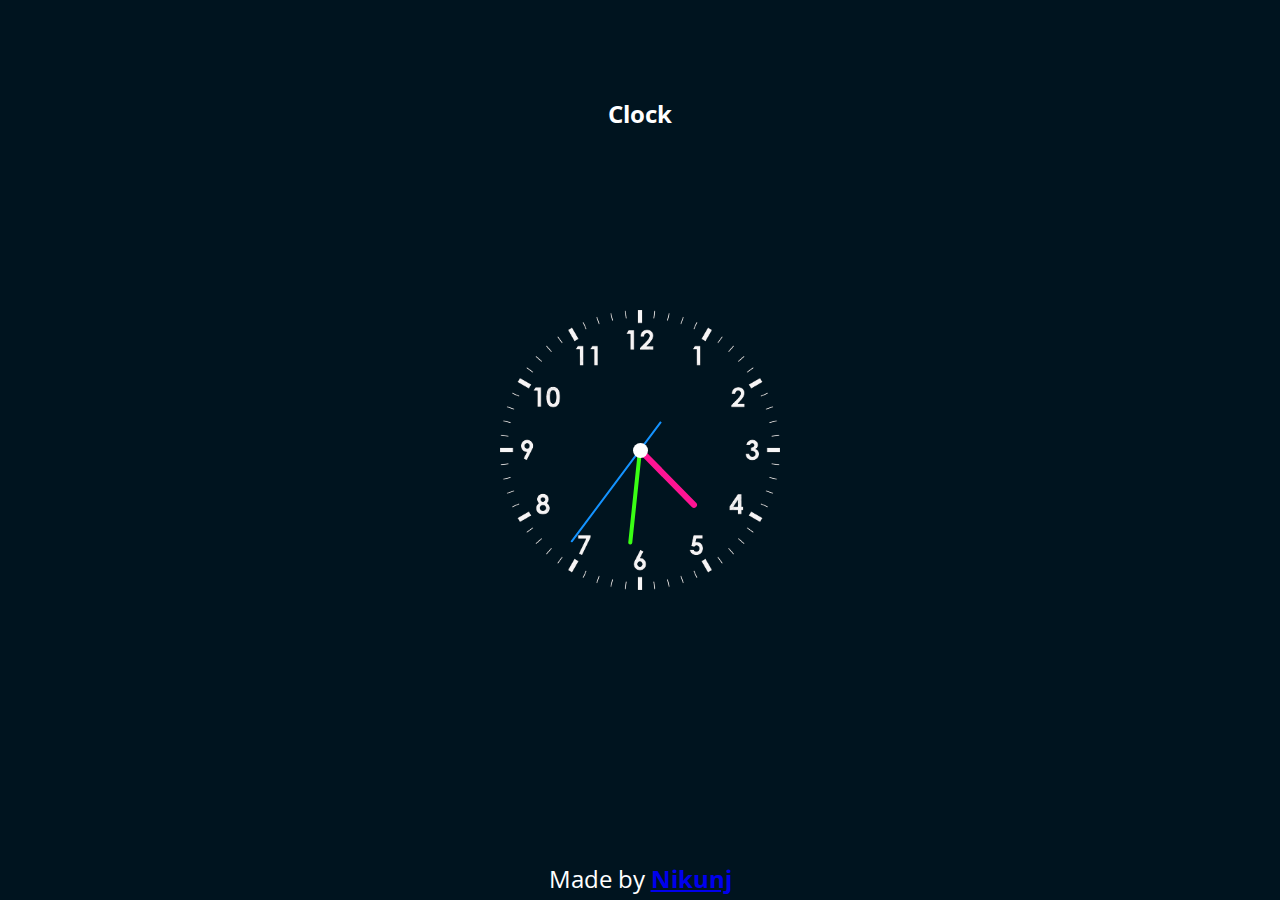
<file: Clock/index.html>
<!DOCTYPE html>
<html lang="en">
<head>
    <meta charset="UTF-8">
    <meta http-equiv="X-UA-Compatible" content="IE=edge">
    <meta name="viewport" content="width=device-width, initial-scale=1.0">
    <title>Clock</title>
    <link rel="stylesheet" href="style.css">
    <link rel="shortcut icon" href="assets/favicon.png" type="image/x-icon">
    <script src="script.js" defer></script>
</head>
<body>
    <h2 class="heading">Clock</h2>
    <div class="clock">
        <div class="hour">
            <div class="hr" id="hr"></div>
        </div>
        <div class="min">
            <div class="mn" id="mn"></div>
        </div>
        <div class="sec">
            <div class="sc" id="sc"></div>
        </div>
    </div>
    <footer>
        <p>
            Made by
            <a href="https://github.com/N1kunj1998">Nikunj</a>
        </p>
    </footer>
</body>
</html>
</file>
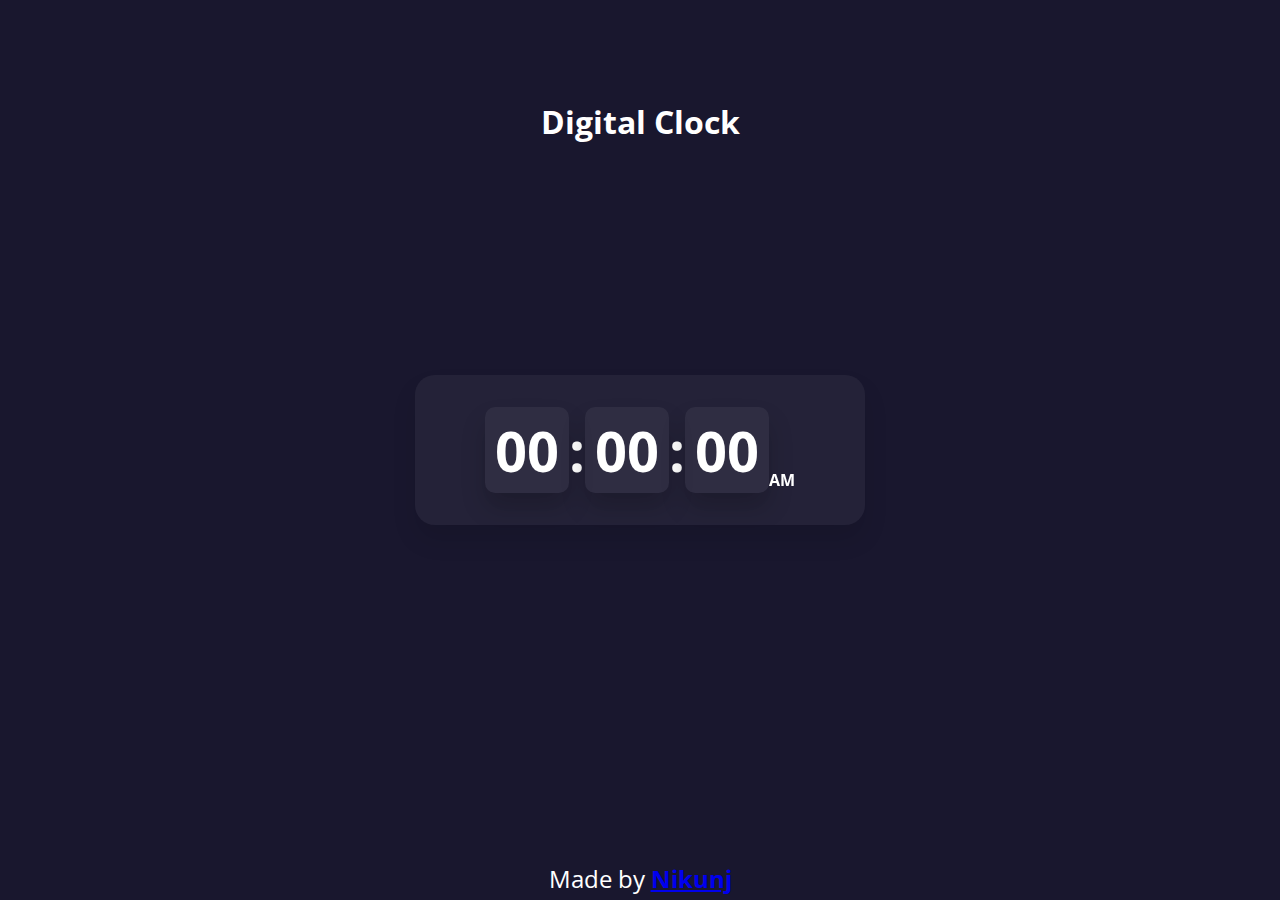
<file: Digital-clock/index.html>
<!DOCTYPE html>
<html lang="en">
<head>
    <meta charset="UTF-8">
    <meta http-equiv="X-UA-Compatible" content="IE=edge">
    <meta name="viewport" content="width=device-width, initial-scale=1.0">
    <title>Digital Clock</title>
    <link rel="shortcut icon" href="assets/favicon.png" type="image/x-icon">
    <link rel="stylesheet" href="style.css">
    <script src="script.js" defer></script>
</head> 
<body>
    <section>
        <h3 class="heading">Digital Clock</h3>
        <div class="clock">
            <div class="container">
                <h2 id="hour">00</h2>
                <h2 class="colon">:</h2>
                <h2 id="minute">00</h2>
                <h2 class="colon">:</h2>
                <h2 id="seconds">00</h2>
                <span id="ampm">AM</span>
            </div>
        </div>
    </section>
    <footer>
        <p>
            Made by
            <a href="https://github.com/N1kunj1998">Nikunj</a>
        </p>
    </footer>
</body>
</html>
</file>
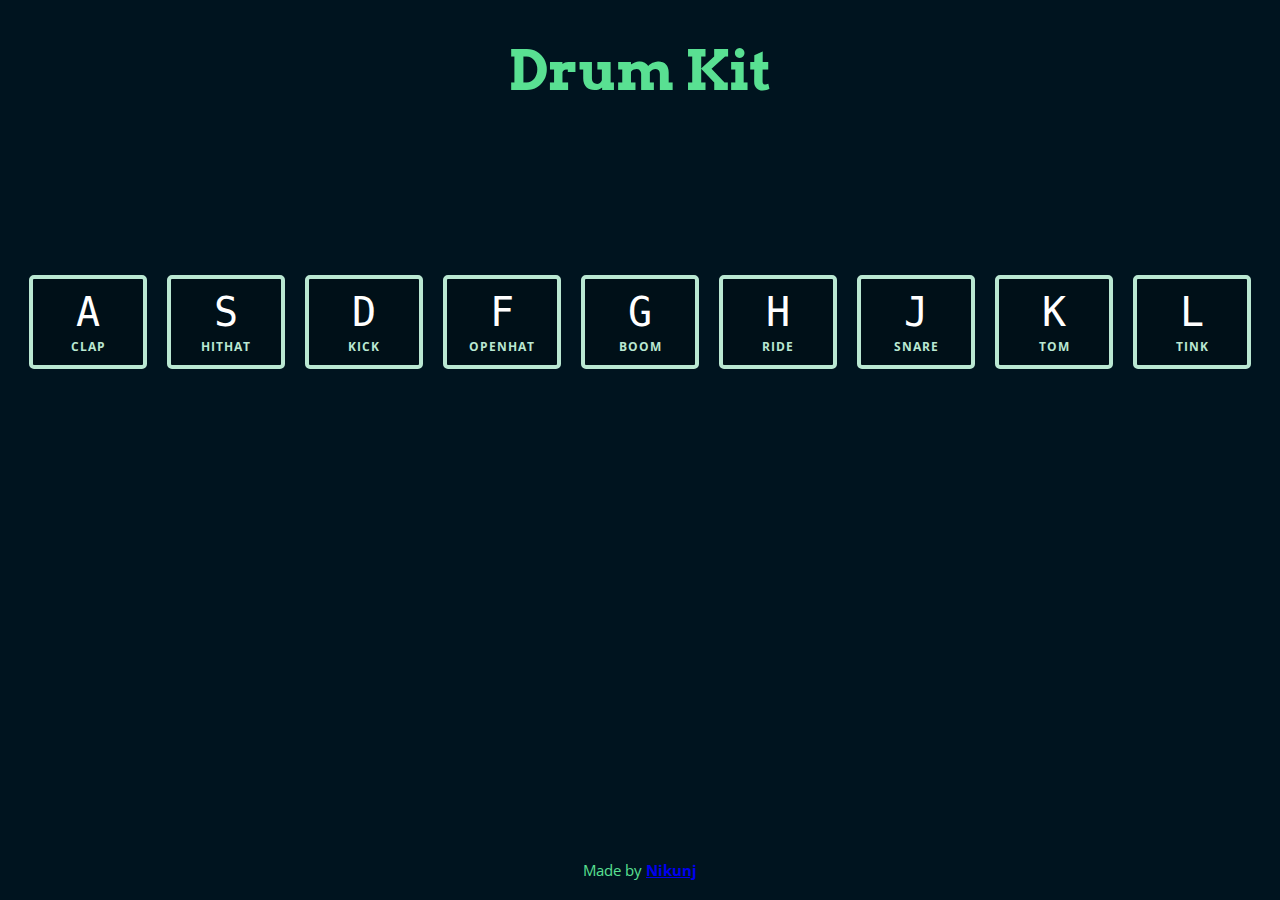
<file: Drum-kit/index.html>
<!DOCTYPE html>
<html lang="en">
<head>
    <meta charset="UTF-8">
    <meta http-equiv="X-UA-Compatible" content="IE=edge">
    <meta name="viewport" content="width=device-width, initial-scale=1.0">
    <title>Drum Kit</title>
    <link rel="stylesheet" href="style.css">
    <link rel="shortcut icon" href="assets/favicon.png" type="image/x-icon">
    <link rel="stylesheet" href="https://cdnjs.cloudflare.com/ajax/libs/font-awesome/6.5.1/css/all.min.css" integrity="sha512-DTOQO9RWCH3ppGqcWaEA1BIZOC6xxalwEsw9c2QQeAIftl+Vegovlnee1c9QX4TctnWMn13TZye+giMm8e2LwA==" crossorigin="anonymous" referrerpolicy="no-referrer" />
    <script src="script.js" defer></script>
</head>
<body>
    <h1 id="title">Drum Kit <i class="fa-solid fa-drum"></i></h1>
    <div class="keys">
        <div data-key="65" class="A key">
            <kbd>A</kbd>
            <span class="sound">clap</span>
        </div>
        <div data-key="83" class="S key">
            <kbd>S</kbd>
            <span class="sound">hithat</span>
        </div>
        <div data-key="68" class="D key">
            <kbd>D</kbd>
            <span class="sound">kick</span>
        </div>
        <div data-key="70" class="F key">
            <kbd>F</kbd>
            <span class="sound">openhat</span>
        </div>
        <div data-key="71" class="G key">
            <kbd>G</kbd>
            <span class="sound">boom</span>
        </div>
        <div data-key="72" class="H key">
            <kbd>H</kbd>
            <span class="sound">ride</span>
        </div>
        <div data-key="74" class="J key">
            <kbd>J</kbd>
            <span class="sound">snare</span>
        </div>
        <div data-key="75" class="K key">
            <kbd>K</kbd>
            <span class="sound">tom</span>
        </div>
        <div data-key="76" class="L key">
            <kbd>L</kbd>
            <span class="sound">tink</span>
        </div>
    </div>

    <audio data-key="65" src="sound/clap.wav"></audio>
    <audio data-key="83" src="sound/hihat.wav"></audio>
    <audio data-key="68" src="sound/kick.wav"></audio>
    <audio data-key="70" src="sound/openhat.wav"></audio>
    <audio data-key="71" src="sound/boom.wav"></audio>
    <audio data-key="72" src="sound/ride.wav"></audio>
    <audio data-key="74" src="sound/snare.wav"></audio>
    <audio data-key="75" src="sound/tom.wav"></audio>
    <audio data-key="76" src="sound/tink.wav"></audio>

    <footer>
        <p>
            Made by
            <a href="https://github.com/N1kunj1998">Nikunj</a>
        </p>
    </footer>
</body>
</html>
</file>
<file: Clock/style.css>
@import url('https://fonts.googleapis.com/css2?family=Open+Sans:ital,wght@0,300..800;1,300..800&display=swap');

:root {
    --background-color: rgb(0, 20, 31);
    --key-background-color: rgb(0, 16, 24);
    --text-color: rgb(89,224,146);
    --light-white: rgb(255, 255, 255);
    --green-neon: rgb(57, 255, 20);
}

* {
    margin: 0;
    padding: 0;
    box-sizing: border-box;
}

body{
    font-family: "open sans";
    background-color: var(--background-color);
    color: var(--light-white);
    display: flex;
    min-height: 100vh;
    justify-content: center;
    align-items: center;
}

.heading {
    text-align: center;
    position: absolute;
    left: 0;
    right: 0;
    top: 0;
    padding: 100px;
    line-height: 3vh;
}

.clock {
    width: 350px;
    height: 350px;
    display: flex;
    justify-content: center;
    align-items: center;
    background: url(assets/clock.png);
    background-size: cover;
}

.clock:before {
    content: "";
    position: absolute;
    width: 15px;
    height: 15px;
    border-radius: 50%;
    z-index: 1000;
    background: white;
}

.clock .hour,
.clock .min,
.clock .sec {
    position: absolute;
}

.clock .hour,
.hr {
    width: 160px;
    height: 160px;
}

.clock .min,
.mn {
    width: 190px;
    height: 190px;
}

.clock .sec,
.sc {
    width: 230px;
    height: 230px;
}

.hr,
.mn,
.sc {
    display: flex;
    justify-content: center;
    position: absolute;
    border-radius: 50%;
}

.hr:before {
    content: "";
    position: absolute;
    width: 6px;
    height: 80px;
    background-color: rgb(255, 20, 147);
    z-index: 10;
    border-radius: 6px 6px 0 0;
}

.mn:before{
    content: "";
    position: absolute;
    width: 4px;
    height: 90px;
    background: rgb(57, 255, 20);
    z-index: 11;
    border-radius: 6px 6px 0 0;
}

.sc:before{
    content: "";
    position: absolute;
    width: 2px;
    height: 150px;
    background: rgb(20, 147, 255);
    z-index: 12;
    border-radius: 6px 6px 0 0;
}

footer {
    text-align: center;
    font-size: 1.5rem;
    position: absolute;
    left: 0;
    right: 0;
    bottom: 0;
    margin-bottom: 0;
    padding: 5px;
}

footer a{
    font-weight: 700;
    text-decoration: underline;
}

footer a:visited {
    color: inherit;
}
</file>
<file: Digital-clock/style.css>
@import url('https://fonts.googleapis.com/css2?family=Open+Sans:ital,wght@0,300..800;1,300..800&display=swap');

:root {
    --background-color: #19172e;
    --clock-background: rgba(255, 255, 255, 0.05);
}

* {
    margin: 0;
    padding: 0;
    box-sizing: border-box;
    font-family: "Open Sans", sans-serif;
    
}

body {
    color: white;
    background-color: var(--background-color);
}

.heading {
    font-size: 2rem;
    text-align: center;
    position: absolute;
    top: 0;
    padding: 100px;
}

section {
    position: absolute;
    width: 100%;
    height: 100vh;
    background-color: var(--background-color);
    display: flex;
    justify-content: center;
    align-items: center;
}

.clock {
    position: relative;
    width: 450px;
    height: 150px;
    background-color: var(--clock-background);
    box-shadow: 0 15px 25px rgba(0, 0, 0, 0.1);
    z-index: 1000;
    border-radius: 20px;
    backdrop-filter: blur(20px);
}

.clock .container{
    display: flex;
    justify-content: center;
    align-items: center;
    height: 100%;
}

.clock .container h2 {
    font-size: 3.5rem;
}

.clock .container h2:nth-child(odd) {
    padding: 5px 10px;
    border-radius: 10px;
    background-color: var(--clock-background);
    box-shadow: 0 15px 25px rgba(0, 0, 0, 0.2);
}

#ampm {
    position: relative;
    top: 30px;
    font-size: 1rem;
    font-weight: 700;
}

footer {
    text-align: center;
    font-size: 1.5rem;
    position: absolute;
    left: 0;
    right: 0;
    bottom: 0;
    margin-bottom: 0;
    padding: 5px;
}

footer a{
    font-weight: 700;
    text-decoration: underline;
}

footer a:visited {
    color: inherit;
}
</file>
<file: Drum-kit/style.css>
@import url('https://fonts.googleapis.com/css2?family=Open+Sans:ital,wght@0,300..800;1,300..800&display=swap');
@import url('https://fonts.googleapis.com/css2?family=Arvo:ital,wght@0,400;0,700;1,400;1,700&display=swap');

:root {
    --background-color: rgb(0, 20, 31);
    --key-background-color: rgb(0, 16, 24);
    --text-color: rgb(89,224,146);
    --light-white: rgb(186, 232, 210);
    --green-neon: rgb(57, 255, 20);
}

body,
html {
    margin: 0;
    padding: 0;
    font-family: "Open Sans";
    font-size: 10px;
    background-color: var(--background-color);
    color: var(--text-color);
    user-select: none;
}

h1{
    font-size: 5.5rem;
    font-family: "Arvo", cursive;
    text-align: center;
}

span {
    font-weight: 100;
}

.keys {
    display: flex;
    flex: 1;
    min-height: 40vh;
    align-items: center;
    justify-content: center;
}

.key {
    border: .4rem solid var(--light-white);
    border-radius: .5rem;
    margin: 1rem;
    font-size: 1.5rem;
    padding: 1rem .5rem;
    transition: all 0.07s ease;
    width: 10rem;
    text-align: center;
    color: white;
    background-color: var(--key-background-color);
}

.playing {
    transform: scale(1.1);
    border-color: var(--light-white);
    box-shadow: 0 0 1rem var(--green-neon);
}

kbd {
    display: block;
    font-size: 4rem;
    cursor: pointer;
}

.sound {
    font-size: 1.2rem;
    font-weight: 700;
    text-transform: uppercase;
    letter-spacing: .1rem;
    color: var(--light-white);
}

footer {
    text-align: center;
    font-size: 1.5rem;
    position: absolute;
    left: 0;
    right: 0;
    bottom: 0;
    margin-bottom: 0;
    padding: 5px;
}

footer a{
    font-weight: 700;
    text-decoration: underline;
}

footer a:visited {
    color: inherit;
}

#title i:hover{
    transform: scale(1.1);
}
</file>
